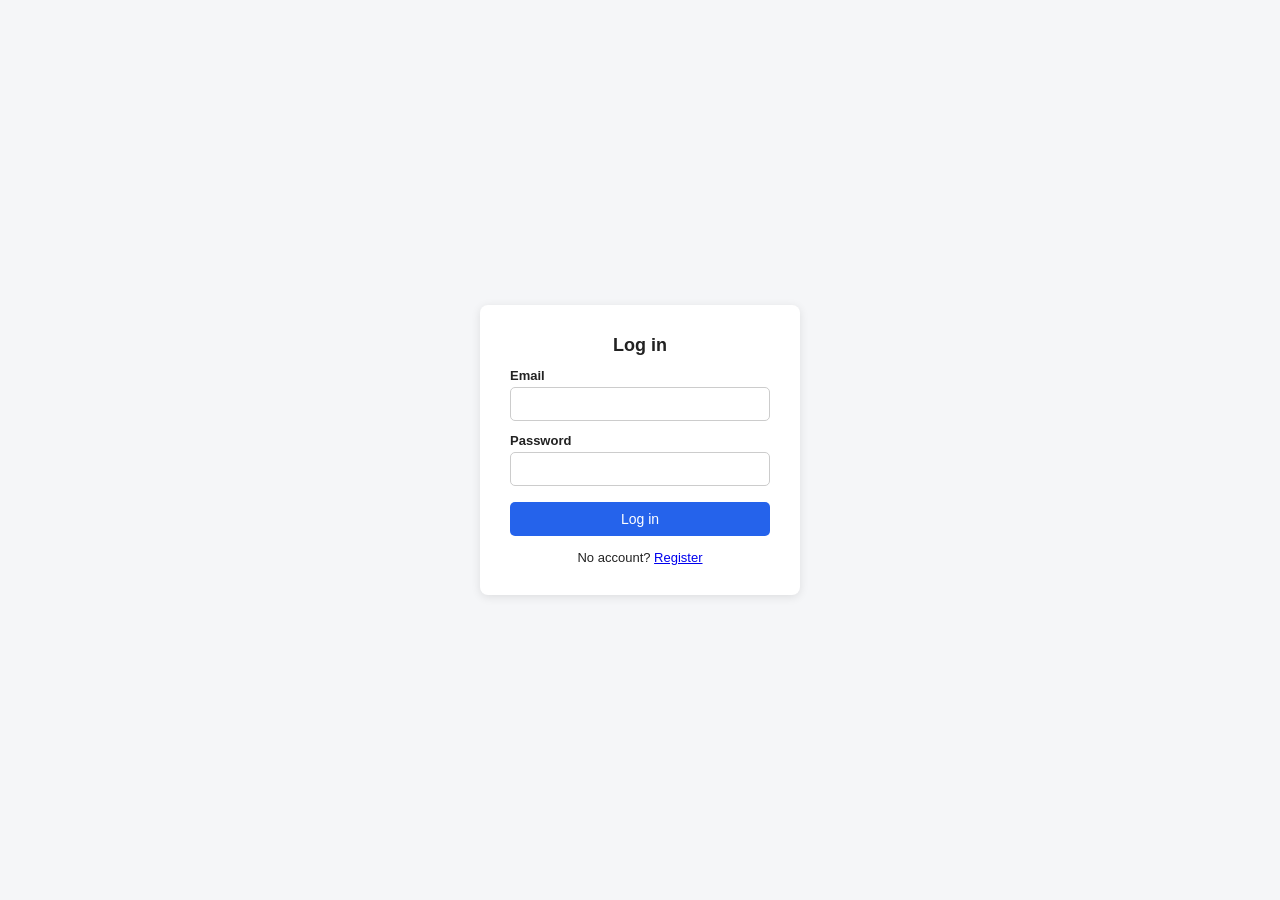
<file: src/main/resources/static/index.html>
<!DOCTYPE html>
<html lang="en">
<head>
<meta charset="UTF-8">
<title>Log in - Job Scheduler</title>
<link rel="stylesheet" href="css/style.css">
</head>
<body>

<div class="auth-wrap">
  <div class="auth-card">
    <h1>Log in</h1>
    <form id="loginForm">
      <label>Email</label>
      <input type="email" id="email" required>

      <label>Password</label>
      <input type="password" id="password" required>

      <button class="btn" type="submit" style="width:100%">Log in</button>
    </form>
    <div id="msg" style="display:none"></div>
    <div class="switch">No account? <a href="register.html">Register</a></div>
  </div>
</div>

<script src="js/api.js"></script>
<script>
// Already logged in? skip straight to the dashboard.
if (getToken()) window.location.href = "dashboard.html";

document.getElementById("loginForm").addEventListener("submit", async (e) => {
    e.preventDefault();
    const msg = document.getElementById("msg");
    hideBox(msg);
    try {
        const data = await apiFetch("/auth/login", "POST", {
            email: document.getElementById("email").value,
            password: document.getElementById("password").value
        });
        if (!data) return;
        saveAuth(data);
        window.location.href = "dashboard.html";
    } catch (err) {
        showError(msg, err);
    }
});
</script>

</body>
</html>
</file>
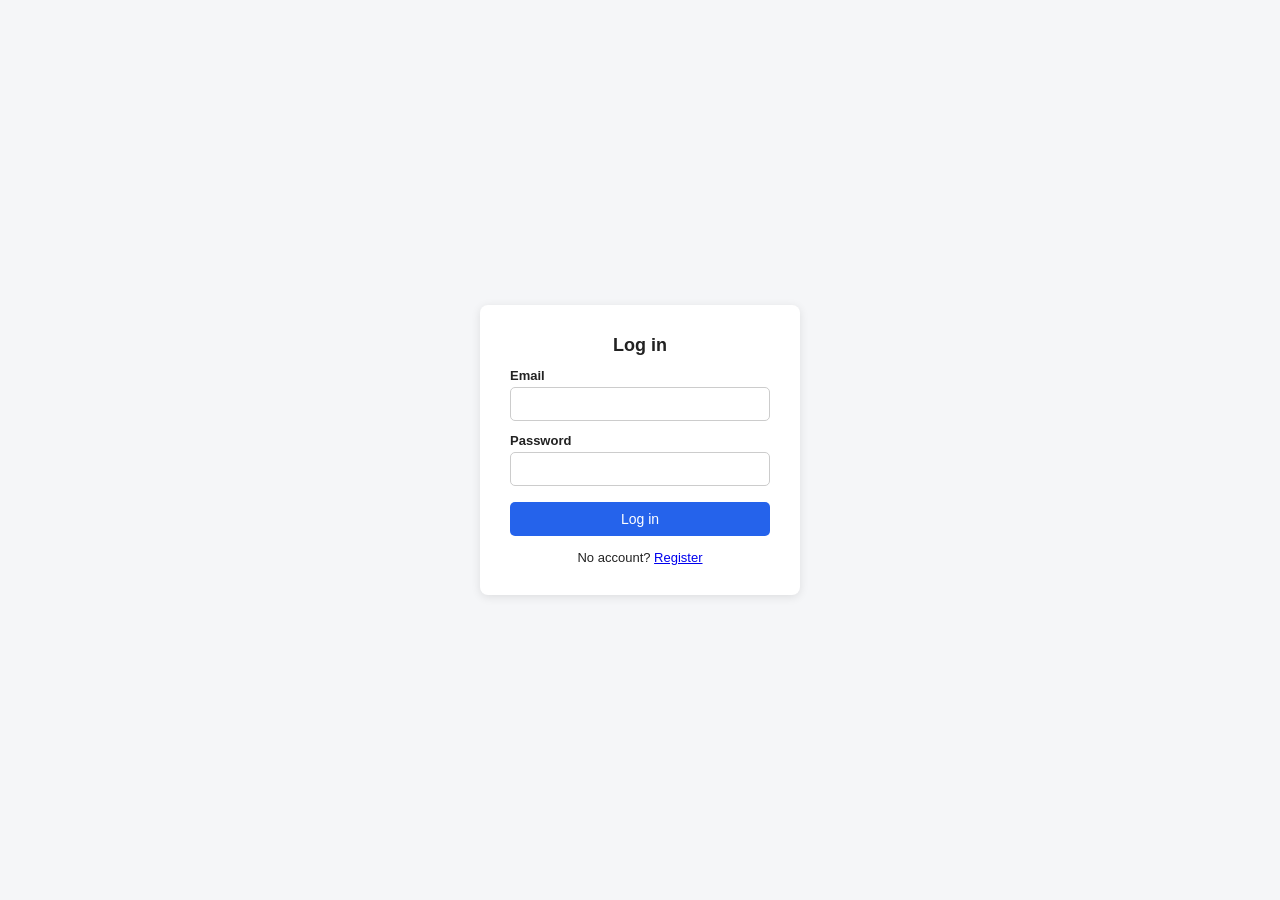
<file: src/main/resources/static/dlq.html>
<!DOCTYPE html>
<html lang="en">
<head>
<meta charset="UTF-8">
<title>Dead Letter Queue - Job Scheduler</title>
<link rel="stylesheet" href="css/style.css">
</head>
<body>

<main>
  <h1 style="margin-top:0">Dead Letter Queue</h1>
  <p class="muted">Jobs that exhausted their retries land here. You can inspect the failure reason and requeue them for another attempt.</p>

  <div class="card">
    <div class="toolbar">
      <div>
        <label>Page size</label>
        <select id="pageSize" onchange="page=0; load();">
          <option>10</option>
          <option selected>20</option>
          <option>50</option>
        </select>
      </div>
      <div style="flex:0">
        <button class="btn-sm" type="button" onclick="load()" style="margin-top:22px">Refresh</button>
      </div>
    </div>

    <div id="msg" style="display:none"></div>
    <table id="table">
      <thead><tr><th>Job</th><th>Reason</th><th>Payload snapshot</th><th>Retries at failure</th><th>Failed at</th><th></th></tr></thead>
      <tbody></tbody>
    </table>
    <div id="empty" class="empty" style="display:none">Nothing in the dead letter queue right now.</div>

    <div class="pagination">
      <button class="btn-sm" type="button" onclick="prevPage()">&laquo; Prev</button>
      <span id="pageLabel">Page 1</span>
      <button class="btn-sm" type="button" onclick="nextPage()">Next &raquo;</button>
    </div>
  </div>
</main>

<script src="js/api.js"></script>
<script>
requireAuth();
renderNav("dlq.html");

let page = 0;
let lastPage = null;

async function load() {
    const msg = document.getElementById("msg");
    hideBox(msg);
    const size = document.getElementById("pageSize").value;

    let data;
    try {
        data = await apiFetch(`/dlq?page=${page}&size=${size}`);
    } catch (err) {
        showError(msg, err);
        return;
    }

    lastPage = data;
    const entries = data.content || [];
    const tbody = document.querySelector("#table tbody");
    tbody.innerHTML = "";
    document.getElementById("empty").style.display = entries.length ? "none" : "block";

    entries.forEach(d => {
        const tr = document.createElement("tr");
        tr.innerHTML = `
            <td>#${d.jobId} <span class="muted">(${d.jobType})</span></td>
            <td class="muted">${escapeHtml(d.reason || "")}</td>
            <td class="muted">${escapeHtml((d.payloadSnapshot || "").slice(0, 60))}</td>
            <td>${d.retryCountAtFailure}</td>
            <td class="muted">${fmtDate(d.failedAt)}</td>
            <td><button class="btn-sm" type="button" onclick="requeue(${d.id})">Requeue</button></td>`;
        tbody.appendChild(tr);
    });

    document.getElementById("pageLabel").textContent =
        `Page ${data.number + 1} of ${Math.max(data.totalPages, 1)} (${data.totalElements} entr${data.totalElements === 1 ? 'y' : 'ies'})`;
}

function prevPage() { if (page > 0) { page--; load(); } }
function nextPage() { if (lastPage && page < lastPage.totalPages - 1) { page++; load(); } }

async function requeue(id) {
    try {
        const job = await apiFetch(`/dlq/${id}/requeue`, "POST");
        showSuccess(document.getElementById("msg"), `Job #${job.id} requeued (status: ${job.status}).`);
        load();
    } catch (err) {
        showError(document.getElementById("msg"), err);
    }
}

function escapeHtml(s) {
    const div = document.createElement("div");
    div.textContent = s == null ? "" : s;
    return div.innerHTML;
}

load();
</script>

</body>
</html>
</file>
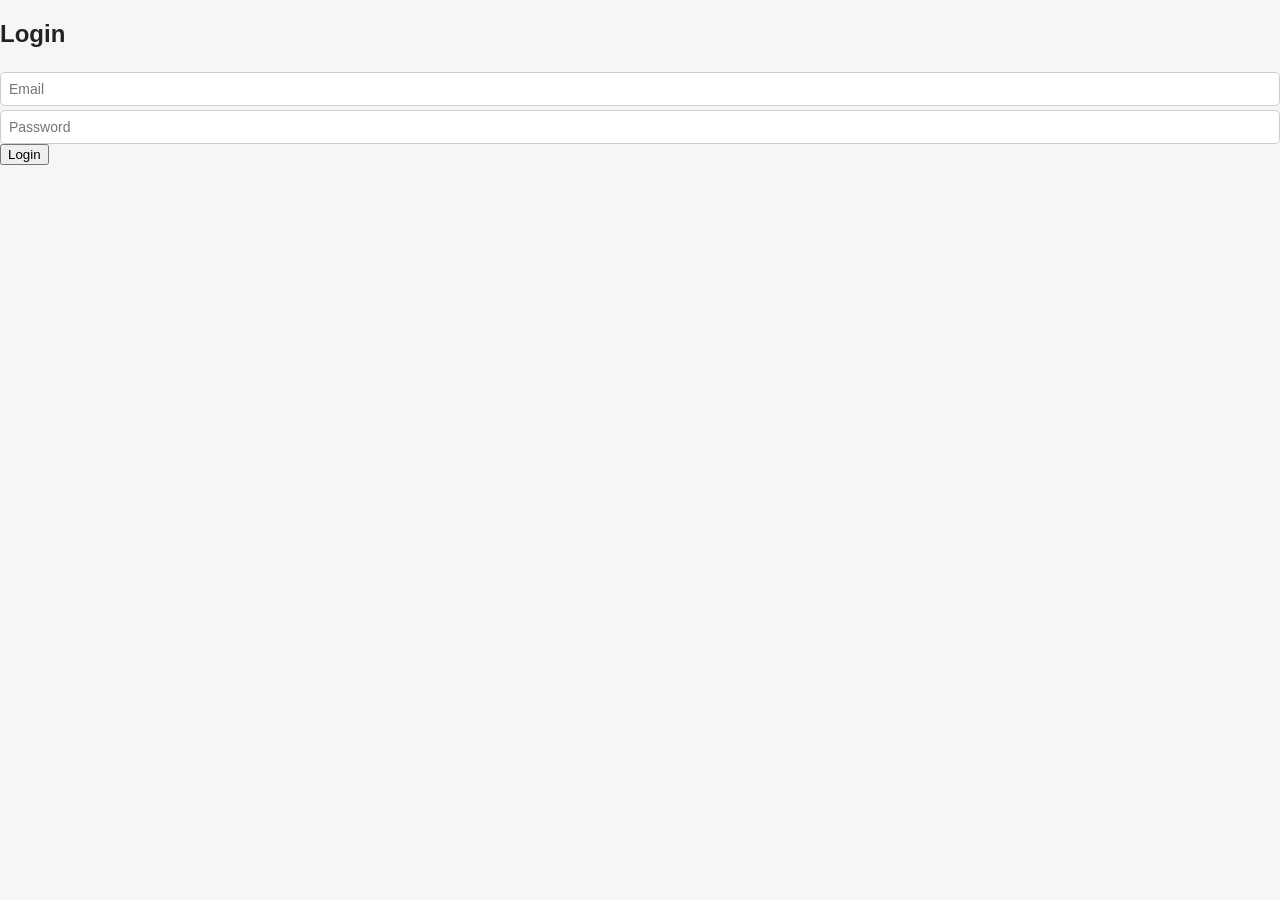
<file: src/main/resources/static/login.html>
<!DOCTYPE html>
<html>

<head>

<title>Login</title>

<link rel="stylesheet" href="css/style.css">

</head>

<body>

<h2>Login</h2>

<input id="email" placeholder="Email">

<input id="password" type="password" placeholder="Password">

<button onclick="login()">
Login
</button>

<pre id="output"></pre>

<script src="js/api.js"></script>
<script src="js/auth.js"></script>

</body>

</html>
</file>
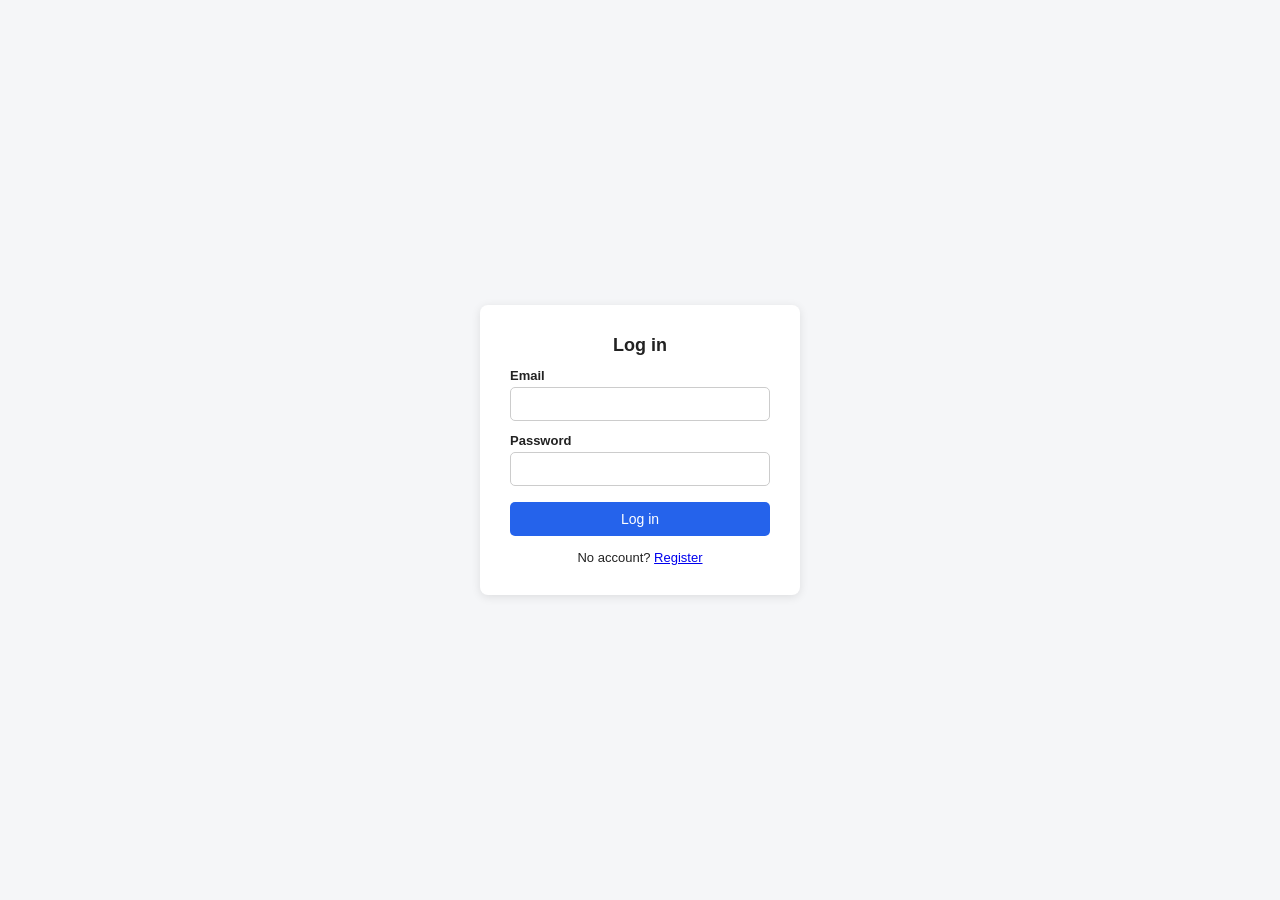
<file: src/main/resources/static/projects.html>
<!DOCTYPE html>
<html lang="en">
<head>
<meta charset="UTF-8">
<title>Projects - Job Scheduler</title>
<link rel="stylesheet" href="css/style.css">
</head>
<body>

<main>
  <h1 style="margin-top:0">Projects</h1>

  <div class="card">
    <h2>Create project</h2>
    <form id="createForm">
      <label>Name</label>
      <input type="text" id="name" required placeholder="e.g. Marketing Automation">
      <button class="btn" type="submit">Create project</button>
    </form>
    <div id="createMsg" style="display:none"></div>
  </div>

  <div class="card">
    <h2>Your projects</h2>
    <div id="listMsg" style="display:none"></div>
    <table id="projectsTable">
      <thead><tr><th>Name</th><th>Created</th><th></th></tr></thead>
      <tbody></tbody>
    </table>
    <div id="empty" class="empty" style="display:none">No projects yet — create one above.</div>
  </div>
</main>

<script src="js/api.js"></script>
<script>
requireAuth();
renderNav("projects.html");

async function loadProjects() {
    const listMsg = document.getElementById("listMsg");
    hideBox(listMsg);
    let projects;
    try {
        projects = await apiFetch("/projects") || [];
    } catch (err) {
        showError(listMsg, err);
        return;
    }

    const tbody = document.querySelector("#projectsTable tbody");
    tbody.innerHTML = "";
    document.getElementById("empty").style.display = projects.length ? "none" : "block";
    projects.forEach(p => {
        const tr = document.createElement("tr");
        tr.innerHTML = `
            <td>${p.name}</td>
            <td class="muted">${fmtDate(p.createdAt)}</td>
            <td><a href="queues.html?projectId=${p.id}&projectName=${encodeURIComponent(p.name)}"><button class="btn-sm" type="button">Manage queues</button></a></td>`;
        tbody.appendChild(tr);
    });
}

document.getElementById("createForm").addEventListener("submit", async (e) => {
    e.preventDefault();
    const createMsg = document.getElementById("createMsg");
    hideBox(createMsg);
    try {
        await apiFetch("/projects", "POST", { name: document.getElementById("name").value });
        document.getElementById("name").value = "";
        showSuccess(createMsg, "Project created.");
        loadProjects();
    } catch (err) {
        showError(createMsg, err);
    }
});

loadProjects();
</script>

</body>
</html>
</file>
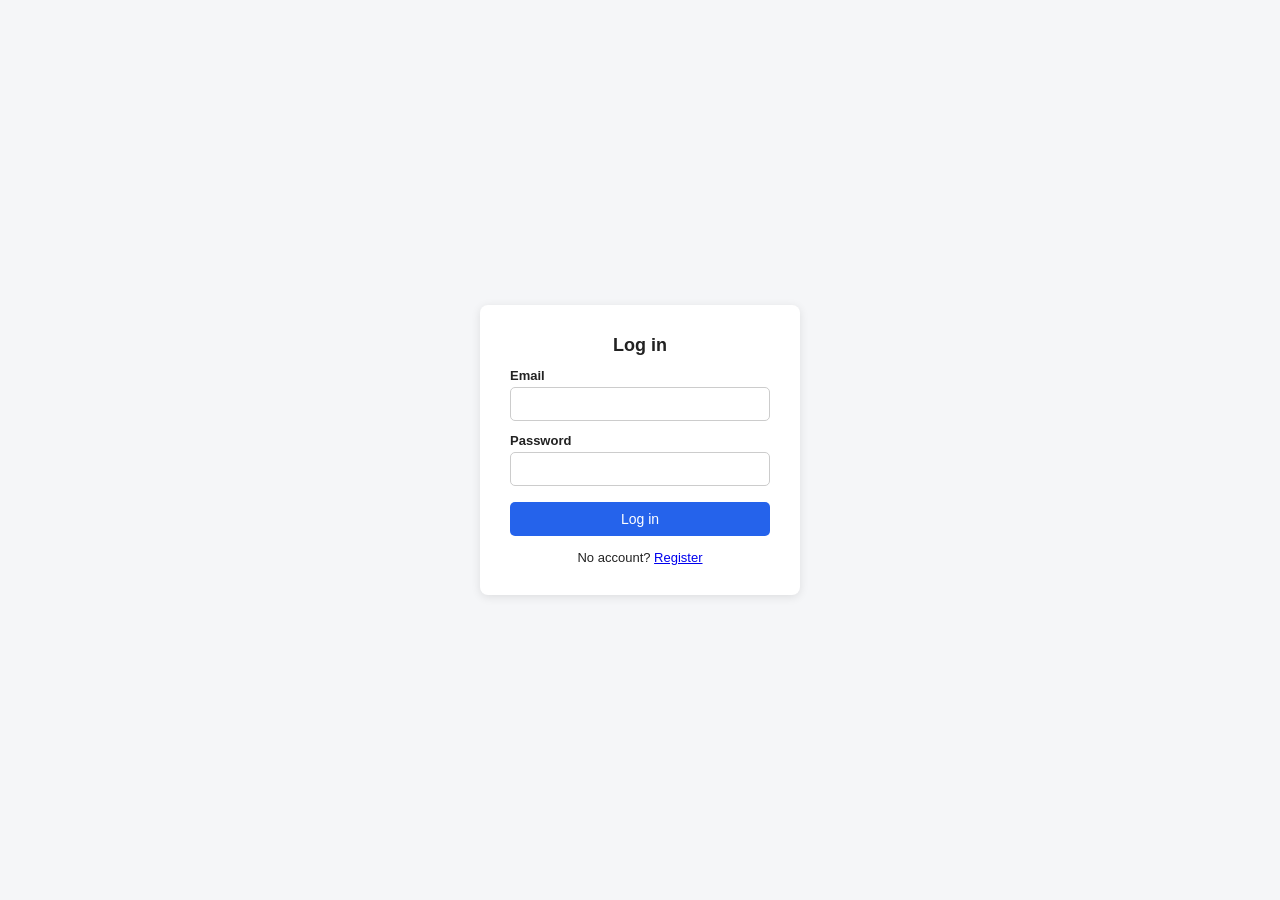
<file: src/main/resources/static/queues.html>
<!DOCTYPE html>
<html lang="en">
<head>
<meta charset="UTF-8">
<title>Queues - Job Scheduler</title>
<link rel="stylesheet" href="css/style.css">
</head>
<body>

<main>
  <p class="muted"><a href="projects.html">&larr; All projects</a></p>
  <h1 style="margin-top:0" id="title">Queues</h1>

  <div class="card">
    <h2>Create queue</h2>
    <form id="createForm">
      <label>Name</label>
      <input type="text" id="name" required placeholder="e.g. emails">

      <div class="grid-2">
        <div>
          <label>Priority</label>
          <input type="number" id="priority" value="0">
        </div>
        <div>
          <label>Concurrency limit</label>
          <input type="number" id="concurrencyLimit" value="5">
        </div>
      </div>
      <div class="grid-2">
        <div>
          <label>Default max retries</label>
          <input type="number" id="defaultMaxRetries" value="3">
        </div>
        <div>
          <label>Default retry strategy</label>
          <select id="defaultRetryStrategy">
            <option value="EXPONENTIAL">Exponential backoff</option>
            <option value="LINEAR">Linear backoff</option>
            <option value="FIXED">Fixed delay</option>
          </select>
        </div>
      </div>
      <button class="btn" type="submit">Create queue</button>
    </form>
    <div id="createMsg" style="display:none"></div>
  </div>

  <div class="card">
    <h2>Queues in this project</h2>
    <div id="listMsg" style="display:none"></div>
    <table id="queuesTable">
      <thead><tr><th>Name</th><th>Priority</th><th>Concurrency</th><th>Retry policy</th><th>Status</th><th>Job counts</th><th></th></tr></thead>
      <tbody></tbody>
    </table>
    <div id="empty" class="empty" style="display:none">No queues yet — create one above.</div>
  </div>
</main>

<script src="js/api.js"></script>
<script>
requireAuth();
renderNav("projects.html");

const projectId = qs("projectId");
const projectName = qs("projectName");
if (!projectId) window.location.href = "projects.html";
document.getElementById("title").textContent = "Queues" + (projectName ? " — " + projectName : "");

async function loadQueues() {
    const listMsg = document.getElementById("listMsg");
    hideBox(listMsg);
    let queues;
    try {
        queues = await apiFetch(`/projects/${projectId}/queues`) || [];
    } catch (err) {
        showError(listMsg, err);
        return;
    }

    // Fetch full stats per queue (list endpoint omits them to stay cheap).
    let withStats;
    try {
        withStats = await Promise.all(queues.map(q => apiFetch(`/queues/${q.id}`)));
    } catch (err) {
        showError(listMsg, err);
        return;
    }

    const tbody = document.querySelector("#queuesTable tbody");
    tbody.innerHTML = "";
    document.getElementById("empty").style.display = withStats.length ? "none" : "block";
    withStats.forEach(q => {
        const counts = q.jobCountsByStatus || {};
        const summary = Object.entries(counts).filter(([, v]) => v > 0)
            .map(([k, v]) => `${k}: ${v}`).join(", ") || "—";
        const tr = document.createElement("tr");
        tr.innerHTML = `
            <td>${q.name}</td>
            <td>${q.priority}</td>
            <td>${q.concurrencyLimit}</td>
            <td class="muted">${q.defaultMaxRetries} retries, ${q.defaultRetryStrategy}</td>
            <td><span class="badge ${q.paused ? 'PAUSED' : 'ACTIVE'}">${q.paused ? 'PAUSED' : 'ACTIVE'}</span></td>
            <td class="muted">${summary}</td>
            <td>
                <a href="jobs.html?queueId=${q.id}&queueName=${encodeURIComponent(q.name)}"><button class="btn-sm" type="button">Jobs</button></a>
                <a href="recurring.html?queueId=${q.id}&queueName=${encodeURIComponent(q.name)}"><button class="btn-sm" type="button">Recurring</button></a>
                <button class="btn-sm" type="button" onclick="togglePause(${q.id}, ${q.paused})">${q.paused ? 'Resume' : 'Pause'}</button>
            </td>`;
        tbody.appendChild(tr);
    });
}

async function togglePause(queueId, paused) {
    try {
        await apiFetch(`/queues/${queueId}/${paused ? 'resume' : 'pause'}`, "POST");
        loadQueues();
    } catch (err) {
        showError(document.getElementById("listMsg"), err);
    }
}

document.getElementById("createForm").addEventListener("submit", async (e) => {
    e.preventDefault();
    const createMsg = document.getElementById("createMsg");
    hideBox(createMsg);
    try {
        await apiFetch(`/projects/${projectId}/queues`, "POST", {
            name: document.getElementById("name").value,
            priority: Number(document.getElementById("priority").value),
            concurrencyLimit: Number(document.getElementById("concurrencyLimit").value),
            defaultMaxRetries: Number(document.getElementById("defaultMaxRetries").value),
            defaultRetryStrategy: document.getElementById("defaultRetryStrategy").value
        });
        document.getElementById("createForm").reset();
        showSuccess(createMsg, "Queue created.");
        loadQueues();
    } catch (err) {
        showError(createMsg, err);
    }
});

loadQueues();
</script>

</body>
</html>
</file>
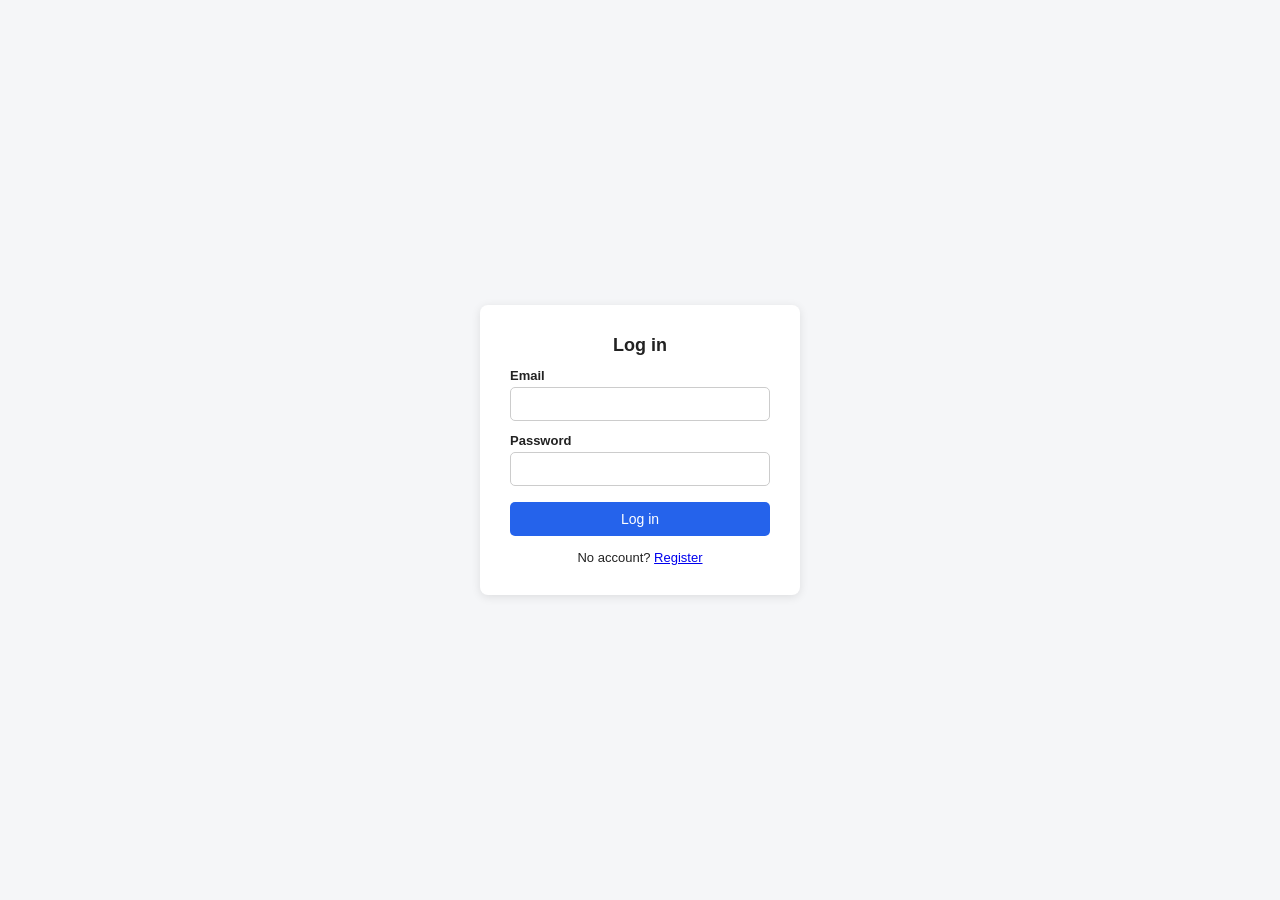
<file: src/main/resources/static/recurring.html>
<!DOCTYPE html>
<html lang="en">
<head>
<meta charset="UTF-8">
<title>Recurring Jobs - Job Scheduler</title>
<link rel="stylesheet" href="css/style.css">
</head>
<body>

<main>
  <p class="muted"><a href="javascript:history.back()">&larr; Back to queues</a></p>
  <h1 style="margin-top:0" id="title">Recurring jobs</h1>

  <div class="card">
    <h2>Create recurring job</h2>
    <form id="createForm">
      <label>Name</label>
      <input type="text" id="name" required placeholder="e.g. nightly-report">

      <label>Job type</label>
      <input type="text" id="type" required placeholder="e.g. SendReport">

      <label>Payload (JSON or plain text)</label>
      <textarea id="payload" placeholder='{"report":"daily"}'></textarea>

      <label>Schedule preset</label>
      <select id="preset"></select>

      <label>Cron expression <span class="muted">(6-field: sec min hour day month weekday)</span></label>
      <input type="text" id="cronExpression" required placeholder="0 0 2 * * *">

      <div class="grid-3">
        <div>
          <label>Priority</label>
          <input type="number" id="priority" placeholder="0">
        </div>
        <div>
          <label>Max retries</label>
          <input type="number" id="maxRetries" placeholder="queue default">
        </div>
        <div>
          <label>Retry strategy</label>
          <select id="retryStrategy">
            <option value="">Queue default</option>
            <option value="FIXED">Fixed delay</option>
            <option value="LINEAR">Linear backoff</option>
            <option value="EXPONENTIAL">Exponential backoff</option>
          </select>
        </div>
      </div>

      <button class="btn" type="submit">Create recurring job</button>
    </form>
    <div id="createMsg" style="display:none"></div>
  </div>

  <div class="card">
    <h2>Existing recurring jobs</h2>
    <div id="listMsg" style="display:none"></div>
    <table id="table">
      <thead><tr><th>Name</th><th>Type</th><th>Cron</th><th>Enabled</th><th>Next run</th><th>Last run</th><th></th></tr></thead>
      <tbody></tbody>
    </table>
    <div id="empty" class="empty" style="display:none">No recurring jobs for this queue yet.</div>
  </div>
</main>

<script src="js/api.js"></script>
<script>
requireAuth();
renderNav("projects.html");

const queueId = qs("queueId");
const queueName = qs("queueName");
if (!queueId) window.location.href = "projects.html";
document.getElementById("title").textContent = "Recurring jobs" + (queueName ? " — " + queueName : "");

const presetSelect = document.getElementById("preset");
presetSelect.innerHTML = CRON_PRESETS.map(([expr, label]) => `<option value="${expr}">${label}</option>`).join("");
presetSelect.addEventListener("change", () => {
    if (presetSelect.value) document.getElementById("cronExpression").value = presetSelect.value;
});

async function loadList() {
    const listMsg = document.getElementById("listMsg");
    hideBox(listMsg);
    let list;
    try {
        list = await apiFetch(`/queues/${queueId}/recurring-jobs`) || [];
    } catch (err) {
        showError(listMsg, err);
        return;
    }

    const tbody = document.querySelector("#table tbody");
    tbody.innerHTML = "";
    document.getElementById("empty").style.display = list.length ? "none" : "block";
    list.forEach(r => {
        const tr = document.createElement("tr");
        tr.innerHTML = `
            <td>${r.name}</td>
            <td>${r.type}</td>
            <td class="muted">${r.cronExpression}</td>
            <td><span class="badge ${r.enabled ? 'ACTIVE' : 'PAUSED'}">${r.enabled ? 'ENABLED' : 'PAUSED'}</span></td>
            <td class="muted">${fmtDate(r.nextRunAt)}</td>
            <td class="muted">${fmtDate(r.lastRunAt)}</td>
            <td>
    <button class="btn-sm" type="button"
        onclick="toggle(${r.id}, ${r.enabled})">
        ${r.enabled ? 'Pause' : 'Resume'}
    </button>

    <button class="btn-sm danger" type="button"
        onclick="deleteRecurring('${encodeURIComponent(r.name)}')">
        Delete
    </button>
</td>`;
        tbody.appendChild(tr);
    });
}

async function toggle(id, enabled) {
    try {
        await apiFetch(`/queues/${queueId}/recurring-jobs/${id}/${enabled ? 'pause' : 'resume'}`, "POST");
        loadList();
    } catch (err) {
        showError(document.getElementById("listMsg"), err);
    }
}
async function deleteRecurring(name) {

    if (!confirm("Delete recurring job '" + decodeURIComponent(name) + "'?")) {
        return;
    }

    try {

        await apiFetch(
            `/queues/${queueId}/recurring-jobs/${name}`,
            "DELETE"
        );

        loadList();

    } catch (err) {

        showError(document.getElementById("listMsg"), err);

    }

}
document.getElementById("createForm").addEventListener("submit", async (e) => {
    e.preventDefault();
    const createMsg = document.getElementById("createMsg");
    hideBox(createMsg);

    const body = {
        name: document.getElementById("name").value,
        type: document.getElementById("type").value,
        payload: document.getElementById("payload").value,
        cronExpression: document.getElementById("cronExpression").value
    };
    const priority = document.getElementById("priority").value;
    if (priority) body.priority = Number(priority);
    const maxRetries = document.getElementById("maxRetries").value;
    if (maxRetries) body.maxRetries = Number(maxRetries);
    const retryStrategy = document.getElementById("retryStrategy").value;
    if (retryStrategy) body.retryStrategy = retryStrategy;

    try {
        const created = await apiFetch(`/queues/${queueId}/recurring-jobs`, "POST", body);
        showSuccess(createMsg, `Recurring job "${created.name}" created — next run ${fmtDate(created.nextRunAt)}.`);
        document.getElementById("createForm").reset();
        loadList();
    } catch (err) {
        showError(createMsg, err);
    }
});

loadList();
</script>

</body>
</html>
</file>
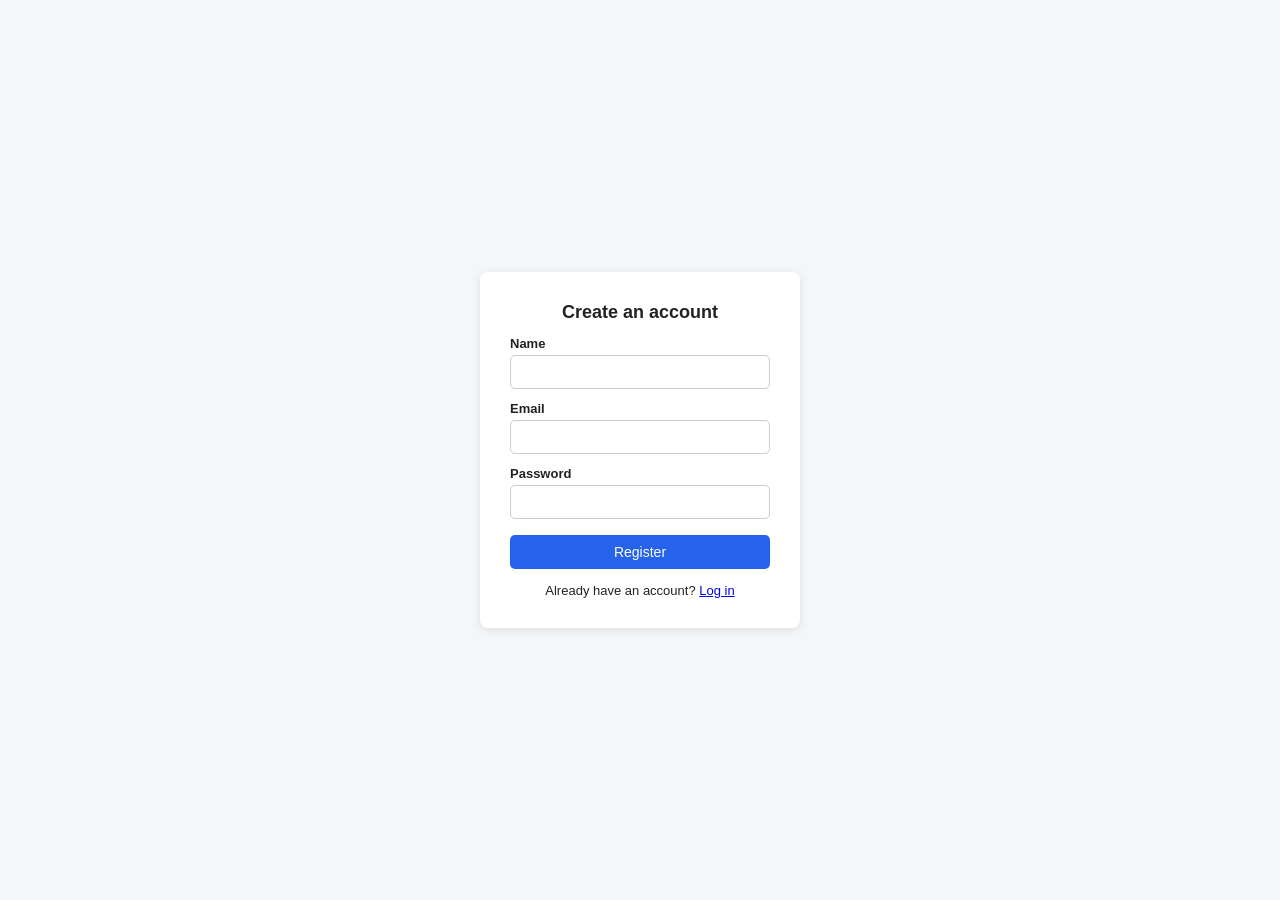
<file: src/main/resources/static/register.html>
<!DOCTYPE html>
<html lang="en">
<head>
<meta charset="UTF-8">
<title>Register - Job Scheduler</title>
<link rel="stylesheet" href="css/style.css">
</head>
<body>

<div class="auth-wrap">
  <div class="auth-card">
    <h1>Create an account</h1>
    <form id="registerForm">
      <label>Name</label>
      <input type="text" id="name" required>

      <label>Email</label>
      <input type="email" id="email" required>

      <label>Password</label>
      <input type="password" id="password" required minlength="6">

      <button class="btn" type="submit" style="width:100%">Register</button>
    </form>
        <div id="msg" style="display:none"></div>
    <div class="switch">Already have an account? <a href="index.html">Log in</a></div>
  </div>
</div>

<script src="js/api.js"></script>
<script>
if (getToken()) window.location.href = "dashboard.html";

document.getElementById("registerForm").addEventListener("submit", async (e) => {
    e.preventDefault();
    const msg = document.getElementById("msg");
    hideBox(msg);
    try {
        const data = await apiFetch("/auth/register", "POST", {
            name: document.getElementById("name").value,
            email: document.getElementById("email").value,
            password: document.getElementById("password").value
        });
        if (!data) return;
        saveAuth(data);
        window.location.href = "dashboard.html";
    } catch (err) {
        showError(msg, err);
    }
});
</script>

</body>
</html>
</file>
<file: src/main/resources/static/css/style.css>
* { box-sizing: border-box; }

body {
    margin: 0;
    font-family: Arial, Helvetica, sans-serif;
    background: #f5f6f8;
    color: #222;
}

/* ---------- top nav ---------- */
header.topnav {
    background: #1f2937;
    color: white;
    display: flex;
    align-items: center;
    justify-content: space-between;
    padding: 12px 24px;
}
header.topnav .brand { font-weight: bold; font-size: 16px; }
header.topnav nav a {
    color: #cbd5e1;
    text-decoration: none;
    margin-left: 18px;
    font-size: 14px;
}
header.topnav nav a.active,
header.topnav nav a:hover { color: white; }
header.topnav button {
    margin-left: 18px;
    background: #374151;
    color: white;
    border: none;
    padding: 6px 12px;
    border-radius: 4px;
    cursor: pointer;
    font-size: 13px;
}

main { max-width: 1100px; margin: 0 auto; padding: 24px; }

/* ---------- auth pages ---------- */
.auth-wrap {
    min-height: 100vh;
    display: flex;
    align-items: center;
    justify-content: center;
}
.auth-card {
    background: white;
    padding: 30px;
    border-radius: 8px;
    box-shadow: 0 2px 10px rgba(0,0,0,.1);
    width: 320px;
}
.auth-card h1 { font-size: 18px; margin-top: 0; text-align: center; }
.auth-card .switch { text-align: center; margin-top: 14px; font-size: 13px; }

/* ---------- cards / layout ---------- */
.card {
    background: white;
    border-radius: 8px;
    box-shadow: 0 1px 4px rgba(0,0,0,.08);
    padding: 20px;
    margin-bottom: 20px;
}
.card h2 { margin-top: 0; font-size: 16px; }
.grid-2 { display: grid; grid-template-columns: 1fr 1fr; gap: 20px; }
.grid-3 { display: grid; grid-template-columns: repeat(3, 1fr); gap: 16px; }
@media (max-width: 800px) {
    .grid-2, .grid-3 { grid-template-columns: 1fr; }
}

.stat-card { text-align: center; }
.stat-card .n { font-size: 26px; font-weight: bold; }
.stat-card .l { font-size: 12px; color: #666; margin-top: 4px; }

/* ---------- forms ---------- */
label { display: block; margin-top: 12px; font-size: 13px; font-weight: bold; }
input, select, textarea {
    width: 100%;
    padding: 8px;
    margin-top: 4px;
    border: 1px solid #ccc;
    border-radius: 5px;
    font-size: 14px;
    font-family: inherit;
}
textarea { resize: vertical; min-height: 70px; }
.help { font-size: 11px; color: #888; margin-top: 3px; }
.radio-row { display: flex; gap: 16px; margin-top: 8px; }
.radio-row label { display: flex; align-items: center; gap: 6px; font-weight: normal; margin-top: 0; }
.radio-row input { width: auto; margin: 0; }

button.btn {
    margin-top: 16px;
    padding: 9px 16px;
    background: #2563eb;
    color: white;
    border: none;
    border-radius: 5px;
    cursor: pointer;
    font-size: 14px;
}
button.btn:hover { background: #1d4ed8; }
button.btn.secondary { background: #6b7280; }
button.btn.secondary:hover { background: #4b5563; }
button.btn.danger { background: #dc2626; }
button.btn.danger:hover { background: #b91c1c; }
button.btn-sm {
    padding: 4px 10px;
    font-size: 12px;
    border-radius: 4px;
    border: 1px solid #2563eb;
    color: #2563eb;
    background: white;
    cursor: pointer;
    margin-right: 4px;
}
button.btn-sm.danger { border-color: #dc2626; color: #dc2626; }
button.btn-sm:hover { background: #eff6ff; }

/* ---------- tables ---------- */
table { width: 100%; border-collapse: collapse; font-size: 13px; }
th, td { text-align: left; padding: 8px 10px; border-bottom: 1px solid #eee; }
th { color: #666; font-weight: 600; }
tr:hover td { background: #fafafa; }
.empty { color: #999; text-align: center; padding: 24px; font-size: 13px; }

/* ---------- badges ---------- */
.badge {
    display: inline-block;
    padding: 2px 9px;
    border-radius: 10px;
    font-size: 11px;
    font-weight: bold;
    color: white;
}
.badge.QUEUED, .badge.SCHEDULED { background: #d97706; }
.badge.CLAIMED, .badge.RUNNING { background: #2563eb; }
.badge.COMPLETED, .badge.ACTIVE { background: #16a34a; }
.badge.FAILED, .badge.DEAD_LETTER { background: #dc2626; }
.badge.CANCELLED, .badge.STOPPED { background: #6b7280; }
.badge.IDLE { background: #d97706; }
.badge.PAUSED { background: #6b7280; }

/* ---------- misc ---------- */
.muted { color: #888; font-size: 12px; }
.error-box {
    background: #fee2e2;
    color: #991b1b;
    padding: 10px 14px;
    border-radius: 5px;
    font-size: 13px;
    margin-top: 10px;
}
.success-box {
    background: #dcfce7;
    color: #166534;
    padding: 10px 14px;
    border-radius: 5px;
    font-size: 13px;
    margin-top: 10px;
}
.chart-box { position: relative; height: 260px; }
.toolbar { display: flex; gap: 12px; align-items: flex-end; flex-wrap: wrap; margin-bottom: 14px; }
.toolbar > div { flex: 1; min-width: 140px; }
.toolbar label { margin-top: 0; }
.pagination { display: flex; gap: 8px; align-items: center; margin-top: 12px; font-size: 13px; }
.job-row-actions button { margin-bottom: 4px; }
.details-box {
    background: #fafafa;
    border: 1px solid #eee;
    border-radius: 6px;
    padding: 12px;
    margin-top: 14px;
    font-size: 12px;
    max-height: 260px;
    overflow: auto;
}
.details-box h4 { margin: 0 0 8px 0; font-size: 12px; }
</file>
